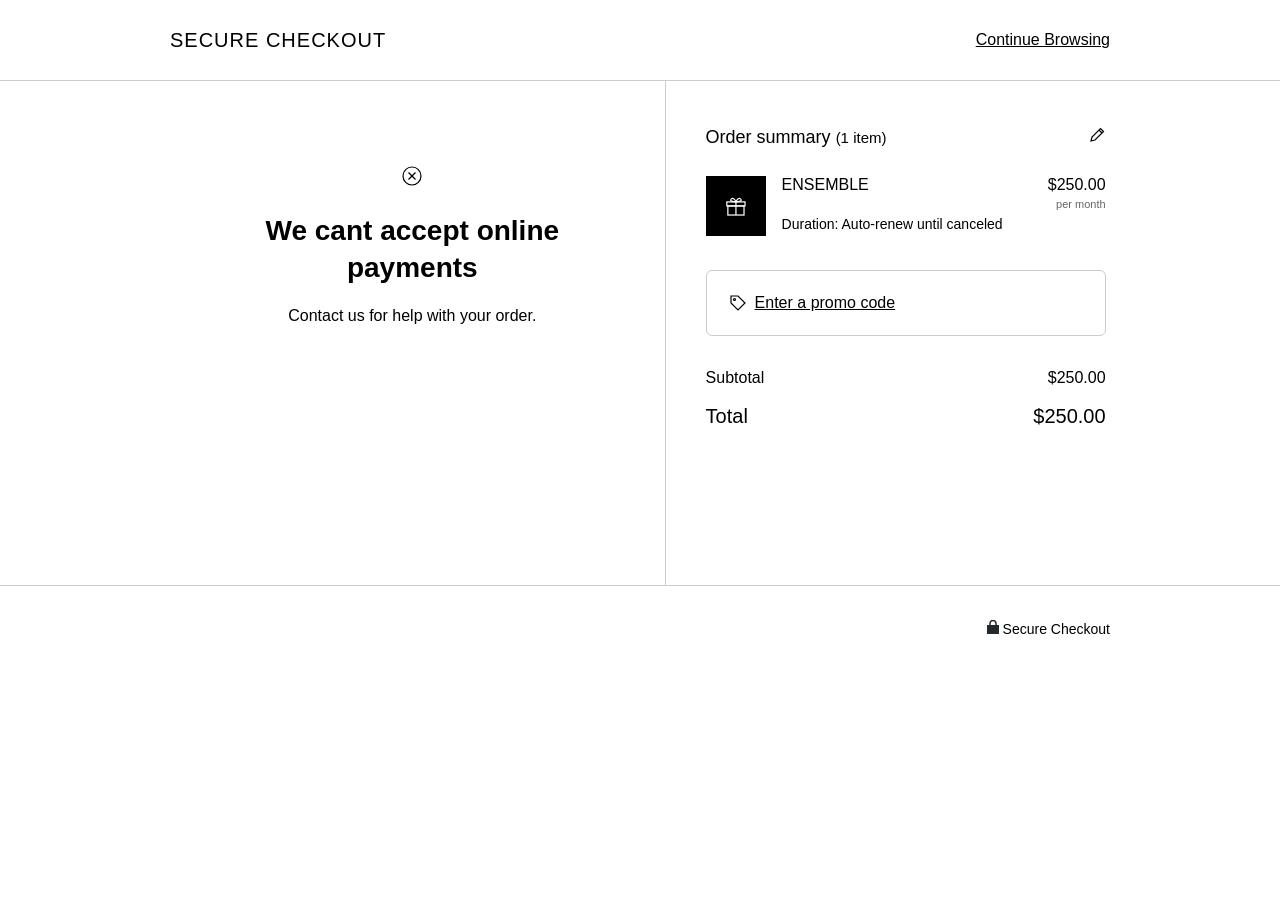
<file: checkout.html>
<!DOCTYPE html>
<html lang="en">
<head>
  <meta charset="UTF-8">
  <meta name="viewport" content="width=device-width, initial-scale=1">
  <title>Secure Checkout</title>
  <link rel="stylesheet" href="checkout.css">
</head>
<body>

<div class="top">
  <div class="top-inner">
    <p class="top-title">Secure Checkout</p>
    <a href="pricing.html">Continue Browsing</a>
  </div>
</div>

<div class="main">

  <div class="left">
    <img class="error-icon" src="error.svg" alt="">
    <h1>We cant accept online payments</h1>
    <p>Contact us for help with your order.</p>
  </div>

  <div class="right">
    <div class="right-inner">

    <div class="summary-title">
      <h2>Order summary <span>(1 item)</span></h2>
      <a href="cart.html"><img src="pencil.svg" alt="Edit cart"></a>
    </div>

    <div class="item">
      <img class="item-image" src="gift.svg" alt="Gift">
      <div class="item-info">
        <p class="item-name">ENSEMBLE</p>
        <p class="item-duration">Duration: Auto-renew until canceled</p>
      </div>
      <div class="item-price">
        <p class="price">$250.00</p>
        <p class="per">per month</p>
      </div>
    </div>

    <div class="promo">
      <img src="tag.svg" alt="">
      <a href="#">Enter a promo code</a>
    </div>

    <div class="row">
      <p>Subtotal</p>
      <p>$250.00</p>
    </div>

    <div class="row total">
      <p>Total</p>
      <p>$250.00</p>
    </div>

    </div>
  </div>

</div>

<div class="bottom">
  <div class="bottom-inner">
    <p><img src="lock.svg" alt=""> Secure Checkout</p>
  </div>
</div>

</body>
</html>
</file>
<file: checkout.css>
* {
  margin: 0;
  padding: 0;
  box-sizing: border-box;
}

body {
  background-color: white;
  color: black;
  font-family: Helvetica, Arial, sans-serif;
  font-size: 16px;
}

a {
  color: black;
}

.top {
  height: 81px;
  border-bottom: 1px solid #cccccc;
}

.top-inner {
  display: flex;
  justify-content: space-between;
  align-items: center;
  height: 80px;
  max-width: 940px;
  margin: 0 auto;
}

.top-title {
  font-size: 20px;
  letter-spacing: 1px;
  text-transform: uppercase;
}

.main {
  display: flex;
  min-height: 505px;
  border-bottom: 1px solid #cccccc;
}

.left {
  width: 52%;
  padding: 85px 20px 0 180px;
  border-right: 1px solid #cccccc;
  text-align: center;
}

.error-icon {
  width: 20px;
  height: 20px;
  margin: 0 auto 22px auto;
}

.left h1 {
  max-width: 320px;
  margin: 0 auto 21px auto;
  font-size: 28px;
  line-height: 37px;
}

.right {
  flex: 1;
  padding: 45px 20px 0 40px;
}

.right-inner {
  max-width: 400px;
}

.summary-title {
  display: flex;
  justify-content: space-between;
  align-items: center;
}

.summary-title h2 {
  font-size: 18px;
  font-weight: normal;
}

.summary-title span {
  font-size: 15px;
}

.summary-title img {
  width: 18px;
  height: 18px;
}

.item {
  display: flex;
  margin-top: 28px;
}

.item-image {
  width: 60px;
  height: 60px;
}

.item-info {
  flex: 1;
  margin-left: 16px;
}

.item-name {
  margin-top: 0;
}

.item-duration {
  margin-top: 22px;
  font-size: 14px;
}

.price {
  text-align: right;
}

.per {
  margin-top: 4px;
  font-size: 11px;
  color: #666666;
  text-align: right;
}

.promo {
  display: flex;
  align-items: center;
  gap: 8px;
  height: 66px;
  margin-top: 34px;
  padding: 0 22px;
  border: 1px solid #cccccc;
  border-radius: 6px;
}

.promo img {
  width: 18px;
  height: 18px;
}

.row {
  display: flex;
  justify-content: space-between;
  margin-top: 33px;
}

.total {
  margin-top: 18px;
  font-size: 20px;
}

.bottom {
  height: 80px;
}

.bottom-inner {
  max-width: 940px;
  margin: 0 auto;
  padding-top: 34px;
  font-size: 14px;
  text-align: right;
}

.bottom-inner img {
  display: inline;
  width: 12px;
  height: 14px;
}

@media (max-width: 1100px) {
  .left {
    padding-left: 20px;
  }
}

@media (max-width: 800px) {
  .top-inner {
    padding: 0 20px;
  }

  .top-title {
    font-size: 16px;
  }

  .main {
    display: block;
    min-height: 0;
  }

  .left {
    width: 100%;
    padding: 50px 20px;
    border-right: none;
    border-bottom: 1px solid #cccccc;
  }

  .right {
    width: 100%;
    padding: 35px 20px 50px 20px;
  }

  .bottom-inner {
    padding-right: 20px;
  }
}

@media (max-width: 400px) {
  .left h1 {
    font-size: 24px;
    line-height: 32px;
  }
}
</file>
